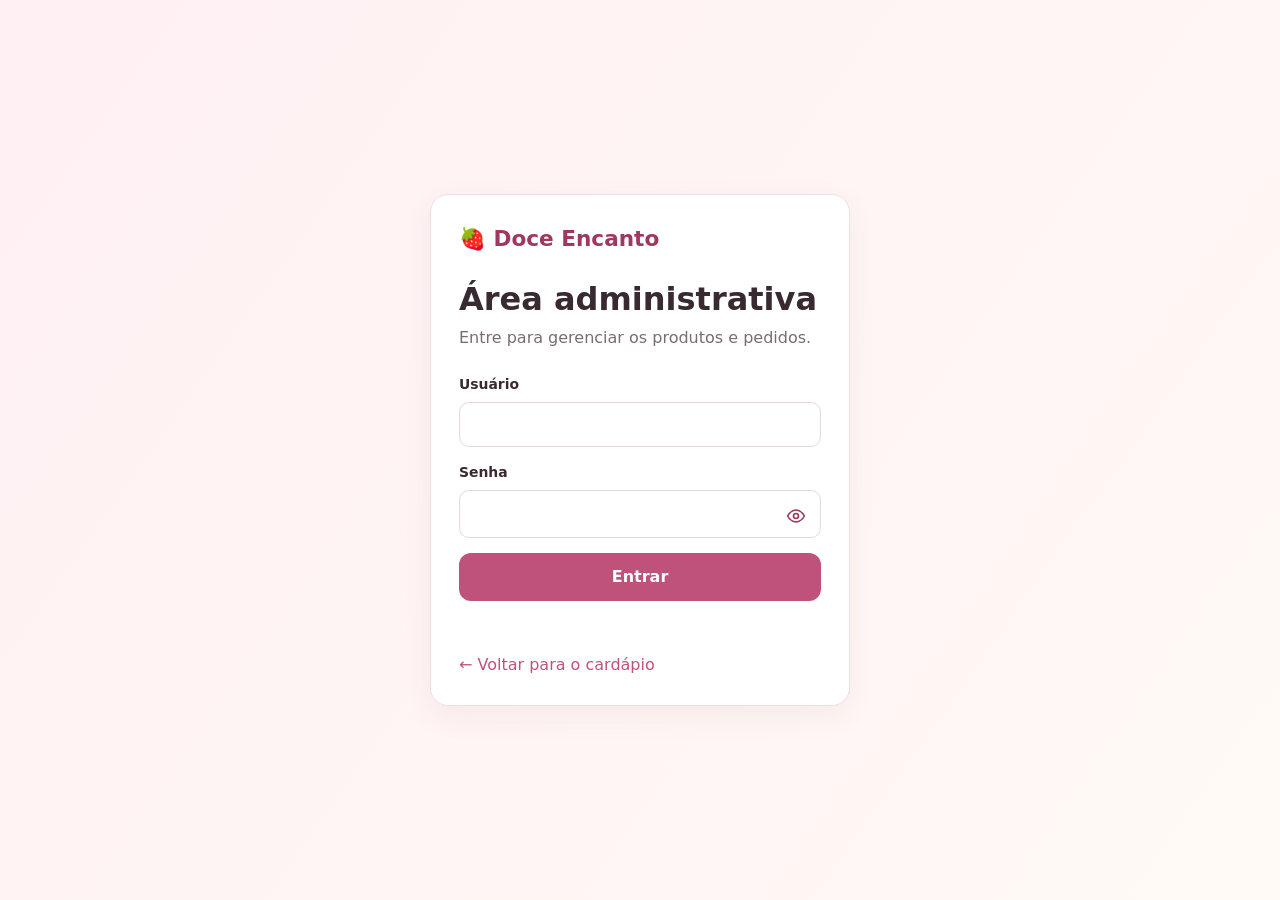
<file: templates/login.html>
<!doctype html><html lang="pt-BR"><head><meta charset="utf-8"><meta name="viewport" content="width=device-width,initial-scale=1"><title>Entrar | Doce Encanto</title><link rel="stylesheet" href="/static/css/style.css"><script src="/static/js/modal.js" defer></script><script src="/static/js/login.js" defer></script></head><body class="login-page"><main class="login-card"><a class="logo" href="/">🍓 Doce Encanto</a><h1>Área administrativa</h1><p class="muted">Entre para gerenciar os produtos e pedidos.</p><form id="form-login"><label>Usuário <input name="usuario" autocomplete="username" required></label><label for="login-senha">Senha</label><div class="password-field"><input id="login-senha" name="senha" type="password" autocomplete="current-password" required><button id="alternar-senha" type="button" aria-label="Mostrar senha" aria-pressed="false"><svg viewBox="0 0 24 24" fill="none" stroke="currentColor" stroke-width="2" aria-hidden="true"><path d="M2 12s3.5-7 10-7 10 7 10 7-3.5 7-10 7S2 12 2 12z"></path><circle cx="12" cy="12" r="3"></circle><path id="senha-visivel" d="M3 3l18 18" hidden></path></svg></button></div><button class="btn primary full" type="submit">Entrar</button><p id="login-mensagem" role="alert"></p></form><a href="/">← Voltar para o cardápio</a></main></body></html>
</file>
<file: static/css/style.css>
:root{--pink:#bf527b;--pink-dark:#9e3861;--rose:#fff0f3;--cream:#fffaf5;--ink:#392a32;--muted:#7a6c72;--line:#eedfe3;--white:#fff;--shadow:0 10px 30px #70455a12}*{box-sizing:border-box}html{scroll-behavior:smooth}body{margin:0;background:var(--cream);color:var(--ink);font-family:system-ui,-apple-system,Segoe UI,sans-serif;line-height:1.5}button,input,textarea,select{font:inherit}button{cursor:pointer}a{color:inherit;text-decoration:none}h1,h2,h3,p{margin-top:0}h1,h2{line-height:1.15}h1{font-size:clamp(2.3rem,5vw,4.7rem)}h2{font-size:clamp(1.65rem,3vw,2.4rem)}.wrap{width:min(1150px,calc(100% - 40px));margin:auto}.topbar{display:flex;align-items:center;justify-content:space-between;min-height:82px;gap:25px}.topbar nav{display:flex;gap:24px;align-items:center;font-size:.9rem}.topbar nav a:hover{color:var(--pink)}.logo{font-size:1.35rem;font-weight:850;color:var(--pink-dark);white-space:nowrap}.admin-link{color:var(--muted)}.hero{background:radial-gradient(circle at 85% 20%,#ffd3e1,transparent 30%),linear-gradient(130deg,#fff1f1,#fff9f3);border-block:1px solid #f9e3e5}.hero-inner{min-height:480px;display:grid;grid-template-columns:1.25fr .75fr;align-items:center;gap:25px;padding-block:60px}.hero h1{max-width:670px;margin:16px 0 22px}.hero h1 em{color:var(--pink);font-style:normal}.hero p{max-width:540px;color:#75616b;font-size:1.12rem;margin-bottom:28px}.eyebrow{font-size:.8rem;color:var(--pink-dark);font-weight:800;letter-spacing:.13em;text-transform:uppercase}.hero-art{text-align:center;font-size:clamp(7rem,15vw,12rem);filter:drop-shadow(0 12px 15px #ae668033);position:relative}.hero-art span{position:absolute;font-size:.43em;bottom:-.15em;right:.05em;transform:rotate(13deg)}.btn{border:0;border-radius:12px;padding:12px 20px;font-weight:750;display:inline-flex;align-items:center;justify-content:center;gap:8px}.primary{background:var(--pink);color:white}.primary:hover{background:var(--pink-dark)}.subtle{background:var(--rose);color:var(--pink-dark)}.full{width:100%}.section-head{display:flex;justify-content:space-between;align-items:end;gap:20px;margin-bottom:25px}.section-head h2,.section-head h1{margin:8px 0}.section-head p{color:var(--muted)}main#cardapio{padding-block:65px 85px}.search label,label{display:block;font-size:.87rem;font-weight:650}.search{width:min(280px,100%)}input,textarea,select{display:block;border:1px solid #e8d8dd;background:white;border-radius:10px;padding:11px 12px;width:100%;margin-top:7px;color:var(--ink);outline-color:var(--pink)}.filters{display:flex;gap:10px;flex-wrap:wrap;margin-bottom:27px}.filter{padding:9px 18px;border-radius:100px;background:white;border:1px solid var(--line);color:var(--muted)}.filter.selected{background:var(--pink);color:#fff;border-color:var(--pink)}.products{display:grid;grid-template-columns:repeat(3,minmax(0,1fr));gap:22px}.product{background:white;border:1px solid var(--line);border-radius:18px;overflow:hidden;box-shadow:var(--shadow);display:flex;flex-direction:column}.product-art{min-height:160px;background:linear-gradient(140deg,#ffe6ee,#fff5e8);display:grid;place-items:center;font-size:5rem}.product-body{padding:22px;display:flex;flex:1;flex-direction:column}.product-category{font-size:.73rem;font-weight:800;color:var(--pink);text-transform:uppercase;letter-spacing:.07em}.product h3{margin:8px 0;font-size:1.25rem}.product p{color:var(--muted);font-size:.9rem;flex:1}.product-bottom{display:flex;align-items:center;justify-content:space-between;gap:12px}.price{font-size:1.25rem;color:var(--pink-dark);font-weight:850}.product-bottom .btn{padding:10px 14px}.about{background:var(--rose);text-align:center;padding:55px 20px}.about p{max-width:650px;margin:auto;color:var(--muted)}.footer{padding:28px 0;color:var(--muted);font-size:.85rem}.footer a{text-decoration:underline}.muted{color:var(--muted)}.cart-float{position:fixed;bottom:26px;right:26px;border:0;padding:16px 22px;border-radius:100px;background:var(--pink-dark);color:#fff;font-weight:800;box-shadow:0 12px 30px #99466f44;z-index:10}.cart-float span{display:inline-grid;place-items:center;margin-left:8px;background:#fff;color:var(--pink-dark);width:27px;height:27px;border-radius:50%}.overlay{position:fixed;inset:0;background:#21131a77;z-index:15}.drawer{position:fixed;right:0;top:0;bottom:0;width:min(440px,100%);background:var(--cream);z-index:20;box-shadow:-10px 0 30px #0002;display:flex;flex-direction:column;transform:translateX(105%);transition:transform .25s}.drawer.open{transform:translateX(0)}.drawer-head{padding:22px;border-bottom:1px solid var(--line);display:flex;justify-content:space-between;align-items:center}.drawer-head h2{font-size:1.5rem;margin:0}.icon-button{background:none;border:0;font-size:1.4rem}.cart-items{overflow:auto;padding:20px;flex:1}.cart-row{background:white;border:1px solid var(--line);border-radius:12px;padding:13px;margin-bottom:10px;display:flex;justify-content:space-between;gap:12px}.cart-row strong{display:block}.cart-row small{color:var(--muted)}.qty-controls{display:flex;gap:8px;align-items:center}.qty-controls button{border:0;border-radius:8px;background:var(--rose);width:30px;height:30px}.cart-bottom{padding:22px;background:white;border-top:1px solid var(--line)}.total{display:flex;justify-content:space-between;margin-bottom:16px;font-size:1.12rem}.cart-bottom form{display:grid;gap:12px}.cart-bottom form p{margin:0}.hidden{display:none!important}.login-page{min-height:100vh;display:grid;place-items:center;background:linear-gradient(125deg,var(--rose),var(--cream));padding:20px}.login-card,.panel{background:#fff;border:1px solid var(--line);border-radius:18px;padding:28px;box-shadow:var(--shadow)}.login-card{width:min(420px,100%)}.login-card h1{font-size:2rem;margin:26px 0 8px}.login-card form,.panel form{display:grid;gap:15px}.login-card form{margin:24px 0}.login-card>a:last-child{color:var(--pink)}.admin-main{padding:44px 0 80px}.admin-main h1{font-size:2.6rem}.admin-tabs{display:flex;gap:8px;border-bottom:1px solid var(--line);margin:25px 0}.tab{border:0;background:transparent;padding:14px 20px;color:var(--muted);font-weight:750}.tab.active{color:var(--pink-dark);border-bottom:3px solid var(--pink)}.admin-layout{display:grid;grid-template-columns:340px minmax(0,1fr);align-items:start;gap:20px}.panel h2{font-size:1.35rem}.panel label{margin-top:12px}.check{display:flex;gap:10px;align-items:center}.check input{width:auto;margin:0}.actions{display:flex;gap:10px;margin-top:18px}.table-overflow{overflow-x:auto}table{border-collapse:collapse;width:100%;font-size:.9rem}th,td{text-align:left;padding:13px 10px;border-bottom:1px solid var(--line)}th{color:var(--muted)}td button{margin:2px;border:0;background:var(--rose);border-radius:7px;padding:7px 9px;color:var(--pink-dark)}.orders{display:grid;gap:15px}.order{border:1px solid var(--line);padding:20px;border-radius:12px}.order-top{display:flex;justify-content:space-between;gap:20px;flex-wrap:wrap}.order ul{margin:10px 0;padding-left:22px}.order select{width:auto;max-width:210px}.order small{color:var(--muted)}#produto-mensagem,#mensagem-pedido,#login-mensagem{font-size:.86rem;color:var(--pink-dark)}@media(max-width:800px){.products{grid-template-columns:repeat(2,minmax(0,1fr))}.admin-layout{grid-template-columns:1fr}.hero-inner{grid-template-columns:1fr;min-height:auto}.hero-art{display:none}.topbar nav{gap:12px}.topbar .admin-link{display:none}}@media(max-width:550px){.products{grid-template-columns:1fr}.section-head{align-items:start;flex-direction:column}.search{width:100%}.topbar nav{font-size:.83rem}.topbar{min-height:72px}.hero-inner{padding-block:55px}.cart-float{right:15px;bottom:15px}.admin-main h1{font-size:2rem}.panel{padding:17px}}
.password-field{position:relative;margin-top:-15px}.password-field input{padding-right:50px}.password-field button{position:absolute;right:4px;bottom:1px;width:42px;height:42px;display:grid;place-items:center;border:0;background:transparent;color:var(--pink-dark)}.password-field svg{width:20px;height:20px}.password-field [hidden]{display:none}
.feedback-modal{width:min(440px,calc(100% - 32px));padding:0;border:1px solid var(--line);border-radius:20px;background:#fff;color:var(--ink);box-shadow:0 24px 80px #21131a40;text-align:center}
.feedback-modal::backdrop{background:#21131a88;backdrop-filter:blur(3px)}
.feedback-modal-content{padding:32px}
.feedback-modal-icon{width:58px;height:58px;margin:0 auto 16px;border-radius:50%;display:grid;place-items:center;background:var(--rose);color:var(--pink-dark);font-size:2rem;font-weight:800}
.feedback-modal[data-type="success"] .feedback-modal-icon{background:#e8f7ed;color:#287a45}
.feedback-modal h2{font-size:1.45rem;margin:0 0 10px}
.feedback-modal p{color:var(--muted);margin:0;white-space:pre-line}
.feedback-modal-actions{display:flex;justify-content:center;gap:10px;margin-top:24px}
.feedback-modal-actions .btn{min-width:110px}
#feedback-modal-input-label{display:block;margin-top:18px;text-align:left}
#feedback-modal-input{text-align:center}
@media(max-width:450px){.feedback-modal-content{padding:26px 20px}.feedback-modal-actions{flex-direction:column-reverse}.feedback-modal-actions .btn{width:100%}}
</file>
